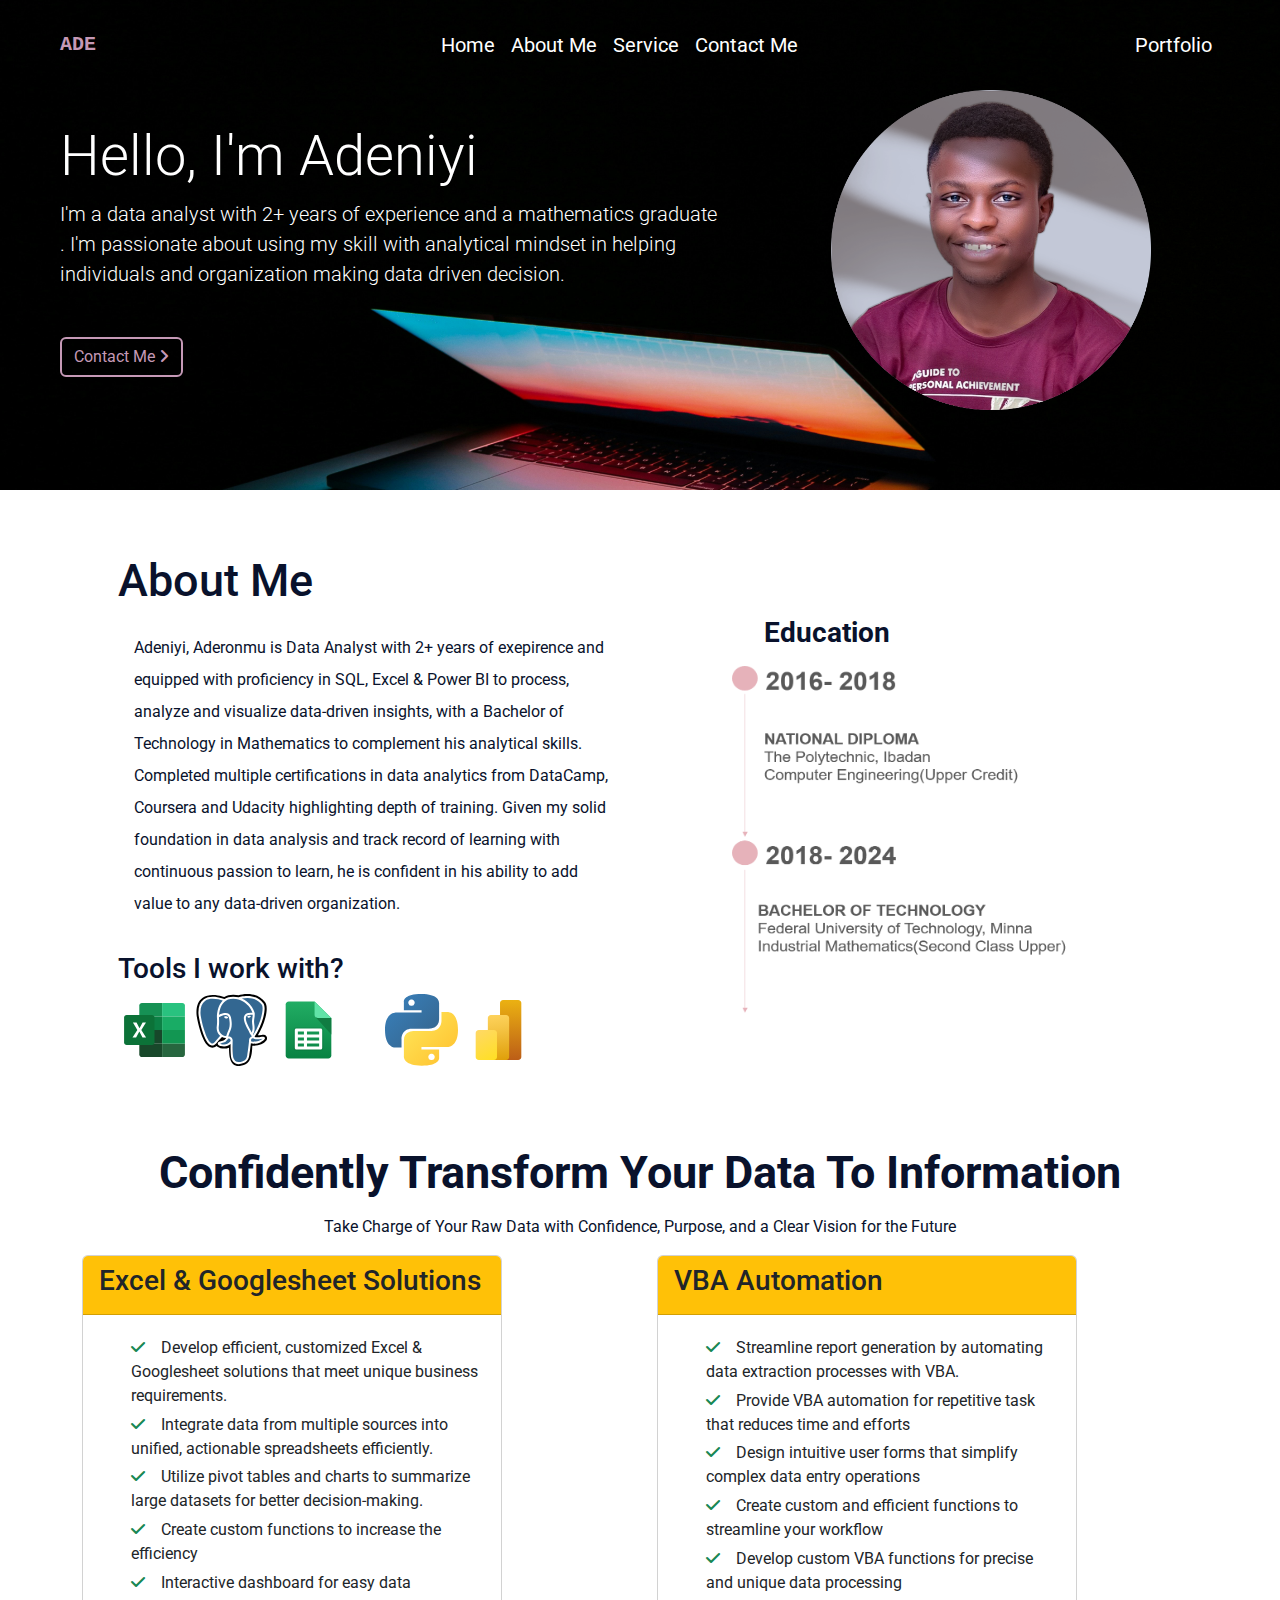
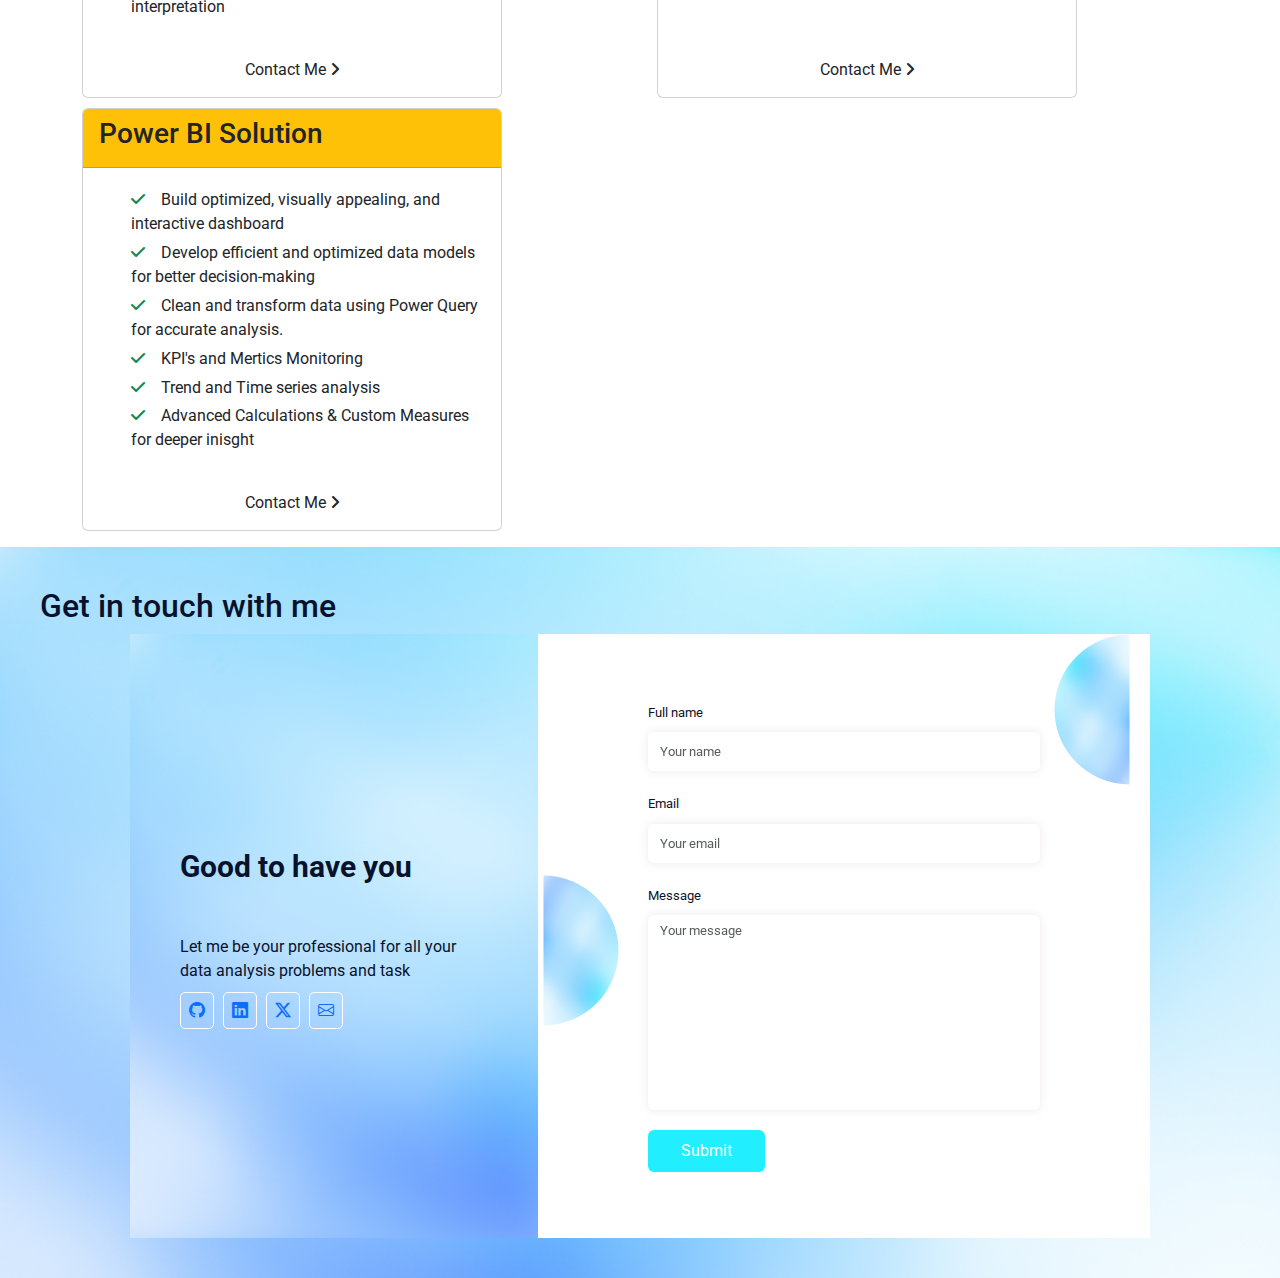
<file: index.html>
<!DOCTYPE html>
<html lang="en">
<head>
    <meta charset="utf-8">
    <meta name="viewport" content="width=device-width, initial-scale=1">
    <link href="https://cdn.jsdelivr.net/npm/bootstrap@5.3.3/dist/css/bootstrap.min.css" rel="stylesheet">
    <script src="https://cdn.jsdelivr.net/npm/bootstrap@5.3.3/dist/js/bootstrap.bundle.min.js"></script>
    <link rel="stylesheet" href="https://cdnjs.cloudflare.com/ajax/libs/font-awesome/6.7.2/css/all.min.css">
    <link href='http://fonts.googleapis.com/css?family=Roboto' rel='stylesheet' type='text/css'>
    <link rel="stylesheet" href="https://cdn.jsdelivr.net/npm/bootstrap-icons@1.11.3/font/bootstrap-icons.min.css">
    <link rel="stylesheet" type="text/css" href="index.css">
    
    <title>My Portfolio</title>
</head>
<body>
    <div class="container-fluid" id="main-area">
        <nav class="navbar navbar-expand-sm" id="navbar">
            <div class="container-fluid ">
                <a class="navbar-brand" href="#">ADE</a>
                <button class="navbar-toggler" type="button" data-bs-toggle="collapse" data-bs-target="#collapsibleNavbar">
                    <span class="navbar-toggler-icon"></span>
                </button>
                <div class="collapse navbar-collapse justify-content-center" id="collapsibleNavbar">
                    <ul class="navbar-nav">
                        <li class="nav-item">
                            <a class="nav-link active" href="#">Home</a>
                        </li>
                        <li class="nav-item">
                            <a class="nav-link " href="#">About Me</a>
                        </li>
                        <li class="nav-item">
                            <a class="nav-link" href="#">Service</a>
                        </li>
                        <li class="nav-item">
                            <a class="nav-link" href="#contact">Contact Me</a>
                        </li>     
                    </ul>
                </div>
                <nav class="navbar navbar-expand-sm">
                    <ul class="navbar-nav">
                        <li class="nav-item">
                            <a class="nav-link" href="#">Portfolio</a>
                        </li>
                    </ul>
                </nav>
            </div>
        </nav>
    
        <div class="row align-items-center mx-auto" id="main-content">
            <div class="col-md-7">
                <h1 class="display-4">Hello, I'm Adeniyi </h1>
                <p class="lead">I'm a data analyst with 2+ years of experience and a mathematics graduate . 
                    I'm passionate about using my skill with analytical mindset in helping individuals and organization making 
                    data driven decision.</p>
                <a href="#contact" class="btn">Contact Me <i class="fa fa-angle-right fa-beat-fade" aria-hidden="true"></i> </a>
            </div>
            <div class="col-md-5">
                <img src="./img/ade2.png" class="img-fluid" alt="Ade">
            </div>
        </div>
    </div>
    <div class="container" id="service">
        <h2>About Me</h2>
        <div class="row">
            <div class="col-md-6">
                <p>Adeniyi, Aderonmu is Data Analyst with 2+ years of exepirence and equipped with proficiency in SQL, Excel & Power BI to process, analyze and visualize data-driven insights,
                    with a Bachelor of Technology in Mathematics to  complement his analytical skills. Completed multiple certifications in data
                    analytics from DataCamp, Coursera and Udacity highlighting depth of training. Given my solid foundation in data
                    analysis and track record of learning with continuous passion to learn, he is confident in his ability to add value to any
                    data-driven organization.
                </p>
                <div id="teck-stacks">
                    <h3>Tools I work with?</h3>
                    <div class="row">
                        <div class="col-md-6">
                            <img src="./img/icons8-excel.svg" alt=""  data-bs-toggle="tooltip" data-bs-placement="top" title="Excel">
                            <img src="./img/sql.svg" alt=""  data-bs-toggle="tooltip" data-bs-placement="top" title="SQL">
                            <img src="./img/icons8-google-sheets.svg" alt="" data-bs-toggle="tooltip" data-bs-placement="top" title="Google Sheet">
                        </div>
                        <div class="col-md-6">
                            <img src="./img/python.svg" alt=""  data-bs-toggle="tooltip" data-bs-placement="top" title="Python">
                            <img src="./img/icons8-power-bi-2021.svg" alt=""  data-bs-toggle="tooltip" data-bs-placement="top" title="Power BI">
                            <!-- <img src="./img/icons8-jupyter.svg" alt=""> -->

                        </div>
                    </div>
                </div>

            </div>
                <div class="col-md-6" id="edu">
                    <h3>Education</h3>
                   <img src="./img/edu.png" alt="" >
                </div>
        </div>
    </div>
    <div class="container" id="offer">
        <h2>Confidently Transform Your Data To Information</h2>
        <p>Take Charge of Your Raw Data with Confidence, Purpose, and a Clear Vision for the Future</p>
        <div class="row d-grid">
            <div class="col-md-4">
                <div class="card">
                    <div class="card-header bg-warning">
                        <h3>Excel & Googlesheet Solutions</h3>
                        
                    </div>
                    <div class="card-body">
                        <ul>
                            <li><i class="fa fa-check text-success" aria-hidden="true"></i>Develop efficient, customized Excel & Googlesheet solutions that meet unique business requirements.</li>
                            <li><i class="fa fa-check text-success" aria-hidden="true"></i>Integrate data from multiple sources into unified, actionable spreadsheets efficiently.</li>
                            <li><i class="fa fa-check text-success" aria-hidden="true"></i>Utilize pivot tables and charts to summarize large datasets for better decision-making.</li>
                            <li><i class="fa fa-check text-success" aria-hidden="true"></i>Create custom functions to increase the efficiency  </li>
                            <li><i class="fa fa-check text-success" aria-hidden="true"></i>Interactive dashboard for easy data interpretation </li>
                        </ul>
                    </div>
                    <a href="#contact" class="btn">Contact Me <i class="fa fa-angle-right fa-beat-fade" aria-hidden="true"></i> </a>

                </div>
            </div>
            <div class="col-md-4">
                <div class="card">
                    <div class="card-header bg-warning">
                        <h3>VBA Automation</h3>
                        
                    </div>
                    <div class="card-body">
                        <ul>
                            <li><i class="fa fa-check text-success" aria-hidden="true"></i>Streamline report generation by automating data extraction processes with VBA.</li>
                           <li><i class="fa fa-check text-success" aria-hidden="true"></i>Provide VBA automation for repetitive task that reduces time and efforts</li>
                            <li><i class="fa fa-check text-success" aria-hidden="true"></i>Design intuitive user forms that simplify complex data entry operations</li>
                            <li><i class="fa fa-check text-success" aria-hidden="true"></i>Create custom and efficient functions to streamline your workflow </li>
                            <li><i class="fa fa-check text-success" aria-hidden="true"></i>Develop custom VBA functions for precise and unique data processing </li>
                        </ul>
                    </div>
                    <a href="#contact" class="btn">Contact Me <i class="fa fa-angle-right fa-beat-fade" aria-hidden="true"></i> </a>

                </div>
            </div>
            <div class="col-md-4">
                <div class="card">
                    <div class="card-header bg-warning">
                        <h3>Power BI Solution</h3>
                        
                    </div>
                    <div class="card-body">
                        <ul>
                           <li><i class="fa fa-check text-success" aria-hidden="true"></i>Build optimized, visually appealing, and interactive dashboard</li>
                            <li><i class="fa fa-check text-success" aria-hidden="true"></i>Develop efficient and optimized data models for better decision-making</li>
                            <li><i class="fa fa-check text-success" aria-hidden="true"></i>Clean and transform data using Power Query for accurate analysis. </li>
                            <li><i class="fa fa-check text-success" aria-hidden="true"></i>KPI's and Mertics Monitoring </li>
                            <li><i class="fa fa-check text-success" aria-hidden="true"></i>Trend and Time series analysis</li>
                            <li><i class="fa fa-check text-success" aria-hidden="true"></i>Advanced Calculations & Custom Measures for deeper inisght</li>
                        </ul>
                    </div>
                    <a href="#contact" class="btn">Contact Me <i class="fa fa-angle-right fa-beat-fade" aria-hidden="true"></i> </a>

                </div>
            </div>
        </div>
    </div>
    <div class="container-fluid mt-3" id="contact">
        <h2>Get in touch with me</h2>
        <div class="semi-circle cir-1"></div>
         <div class="semi-circle cir-2"></div>
    <!--    <div class="semi-circle cir-3"></div>
        <div class="semi-circle cir-4"></div> -->
            <div class="row">
                <div class="col-md-4 d-flex flex-column justify-content-center offset-md-1" id="contact-social">
                    <h3>Good to have you</h3>
                    <p>Let me be your professional for all your data analysis problems and task</p>
                    <div class="social">
                        <a href="https://github.com/adeniyi1379/"><i class="bi bi-github"></i></a>
                        <a href="https://linkedin.com/in/adeniyi-aderonmu"><i class="bi bi-linkedin"></i></a>
                        <a href="https://x.com/adeniyijustone"><i class="bi bi-twitter-x"></i></a>
                        <a href="mailto:aderonmuadeniyi1379@gmail.com"><i class="bi bi-envelope"></i></a>
                    </div>
                </div>
                <div class="col-md-6">
                    <form action="https://formspree.io/mwplkbav" method="post" id="contactForm">
                        <label for="name">Full name</label>
                        <input type="text" class="form-control" placeholder="Your name" name="name" id="name">
                        <label for="email">Email</label>
                        <input type="text" class="form-control" placeholder="Your email" name="email" id="email" required>
                        <label for="message">Message</label>
                        <textarea name="message" id="message" class="form-control" placeholder="Your message" rows="10" required></textarea>
                        <button type="submit" class="btn" id="submit">Submit</button>
                    </form>
                </div>
            </div>
    </div>
    <!-- Popup for success message -->
<div id="successPopup" style="display: none; position: fixed; top: 50%; left: 50%; transform: translate(-50%, -50%); background: white; padding: 20px; box-shadow: 0 0 10px rgba(0, 0, 0, 0.1);">
    <p>Message sent successfully!</p>
    <button onclick="closePopup()">Close</button>
</div>
    <script src="./js/index.js"></script>
    <script src="./js/script.js"></script>
</body>

</html>
</file>
<file: index.css>
*{
    margin: 0;
    padding: 0;
    box-sizing: border-box;
}
body{
    margin: 0;
    padding: 0;
    font-family: 'Roboto', sans-serif;
    color: #09122C;
    overflow-x: hidden;
    width: 100%;
    
}
#main-area{
    background-image: url("./img/ales-nesetril-Im7lZjxeLhg-unsplash.jpg");
    backdrop-filter: blur(8px);
    background-repeat: no-repeat;
    background-size: cover;
    color: white;
    padding:0 3em 5em 3em;
}
#main-area .navbar{
    height: 10vh;
}
#main-area .navbar .navbar-brand{
    color: rgb(197, 153, 182);
    font-weight: bold;
    font-family: 'Courier New', Courier, monospace;
}
#navbar-img{
    width: 50px;
    height: 50px;
}
#main-area .nav-link{
    color: white;
    font-size: 20px;
}
#main-area .nav-link:hover{
    color: rgb(224, 218, 218);
    font-size: 20px;
}
#main-area .navbar .active{
    color: white;
}
#main-area .btn{
    background-color: rgb(230, 178, 186,);
    color: rgb(197, 153, 182);
    border: 2px solid rgb(197, 153, 182);
    -webkit-animation: blackWhite 2s infinite ;
    animation: blackWhite 2s infinite;
    margin-top: 2em;
    transition: linear;

}
#main-area .btn:hover{
    background-color: rgb(230, 178, 186,);
    color: rgb(197, 153, 182);
    border: 2px solid white;
}
@-webkit-keyframes blackWhite {  
    0% { border-left: 2px solid white;
        border-top:2px solid rgb(197, 153, 182) 
    
    }
    50% {border-top: 2px solid white;
        border-left:2px solid rgb(197, 153, 182)
    }
    75% { border-left:2px solid rgb(197, 153, 182);
        border-top:2px solid rgb(197, 153, 182) ;
        border-right:2px solid white;  }
    100% { border-left:2px solid rgb(197, 153, 182);
        border-top:2px solid rgb(197, 153, 182) ;
        border-bottom:2px solid white;
         border-right: 2px solid rgb(197, 153, 182) }
  }

@keyframes blackWhite {  
    0% { border-left: 2px solid white;
         border-top:2px solid rgb(197, 153, 182)}

    50% { border-top: 2px solid white;
        border-left:2px solid rgb(197, 153, 182)}

    75% { border-left:2px solid rgb(197, 153, 182);
        border-top:2px solid rgb(197, 153, 182) ;
        border-right:2px solid white; }

    100% { border-left:2px solid rgb(197, 153, 182);
        border-top:2px solid rgb(197, 153, 182) ;
        border-bottom:2px solid white;
         border-right: 2px solid rgb(197, 153, 182) }
  }

#main-area #main-content{
    align-items: center;
}

#main-area img{
    width: 20em;
    height: 20em;
    margin-left: 5em;
}
#service{
    margin-top: 4em;
    padding: 0 3em 5em 3em;
}
#service h2{
    font-size: 45px;
}
#service p{
    line-height: 2em;
    padding: 1em ;
}
#edu h3{
    margin-left: 4em;
    font-weight: bold;
}
#edu img{
    width: 70%;
    height: 80%;
    margin-left: 5em;
}
#teck-stacks img{
    width: 30%;
}
#offer{
    /* margin-bottom: 3em; */
}
#offer h2{
    text-align: center;
    margin-bottom: 15px;
    font-size: 45px;
    font-weight: 700;
}
#offer>p{
    text-align: center;
    margin-bottom: 1em;
}
#offer .card{
    padding-bottom: 0.5em;
}
.d-grid{
    display: grid;
    grid-template-columns:repeat(auto-fill, minmax(420px, 1fr));
    grid-gap: 10px;
    justify-content: center;
}
.d-grid .card{
    height: 100%;
    min-width: 420px;
}

#offer ul{
    list-style: none;
}
#offer ul li {
    margin-top: 0.3em;
}
#offer ul li i{
    margin-right: 1em;
}
#contact{
    background-image: url("./img//vivid-blurred-colorful-wallpaper-background.jpg");
    background-size: cover;
    background-repeat: no-repeat;
    padding: 40px;
    position: relative;
}
.semi-circle{
    display: inline;
    position: absolute;
    width: 150px;
    height: 75px;
    background-image: url("./img/vivid-blurred-colorful-wallpaper-background.jpg");
    background-size: cover;
    border-radius: 150px 150px 0 0 ;
    /* clip-path:; */
    overflow: hidden;

}
.cir-1{
    transform: rotate(-90deg);
    float: right;
    right: 113px;
    top: 125px;
}
.cir-2{
    transform: rotate(90deg);
    left: 39.5%;
    top: 50%;
}

#contact #contact-social a{
    width: 55px;
    height: 50px;
    padding: 8px;
    border: 1px solid white;
    border-radius: 5px;
    margin-right: 5px;
    display: inline;
    
}
#contact #contact-social a:hover{
    border: 1px solid #21efff;
}
#contact h3{
    margin-bottom: 50px;
}
#contact .col-md-4{
    padding: 50px;
    background-image: url("./img/vivid-blurred-colorful-wallpaper-background.jpg");
    background-size: cover;
    background-repeat: no-repeat;
}
#contact .col-md-4 h3{
    font-weight: bold;
    font-size: 30px;
}

#contact .col-md-6{
   background-color: #fff;
   padding: 50px 30px;
}
#contact .col-md-6:corner-present{
   
}
form{
    margin: 1em 5em;
    
}
form label{
    margin-bottom: 10px;
    font-size: 13px;
}
form input[type = "text"], form  #message{
    height: 3em;
    margin-bottom: 20px;
    outline: none;
    border: none;
    box-shadow: none;
    font-size: 13px;
    filter: drop-shadow(0px 0px 5px rgb(237, 231, 231));
}
form  #message{
    height: 15em;
    resize: none;
}
form input[type = "text"]:focus, form #message:focus{
    outline: none;
    box-shadow: none;
    border: none;
}
#submit{
    padding: 0.5em 2em;
    background-color: #21efff;
    color: white;
}
#submit:hover{
    filter: drop-shadow(0px 0px 5px #21efff);
}

#successPopup {
    display: none;
    position: fixed;
    top: 50%;
    left: 50%;
    transform: translate(-50%, -50%);
    background: white;
    padding: 20px;
    box-shadow: 0 0 10px rgba(0, 0, 0, 0.1);
    border-radius: 8px;
    text-align: center;
}

#successPopup button {
    margin-top: 10px;
    padding: 8px 16px;
    background: #007bff;
    color: white;
    border: none;
    border-radius: 4px;
    cursor: pointer;
}

#successPopup button:hover {
    background: #0056b3;
}
@media screen and (max-width:480px) {
    #main-area .col-md-7{
        margin-top: 25%;
    }
    #main-area img{
       display: none;
    }
    #service , #offer{
        padding: 10px 50px ;
    }
    #offer .col-md-4{
        margin: 20px;
    }
   
}
@media screen and (max-width:769px) {
    .d-grid{
        grid-template-columns: 1fr;
        grid-gap: 10px;
        padding:10px 0px;
        
    }
    #main-area .col-md-7{
        margin-top: 40%;
        z-index: 99;
        width: 100%;
    }
    #main-area .col-md-5{
        display:none;
    }
    #main-area img{
        display: none;
     }
     #edu h3{
        margin: 1em 0;
        font-weight: bold;
    }
     #edu img{
        width:95%;
        height: 80%;
    }
     .semi-circle{
        display: none;
    }
    form, .card{
        margin: 1em 1.5em;   
    }
     
    #contact .col-md-6{
        padding: 20px 10px;
     }
     
}
</file>
